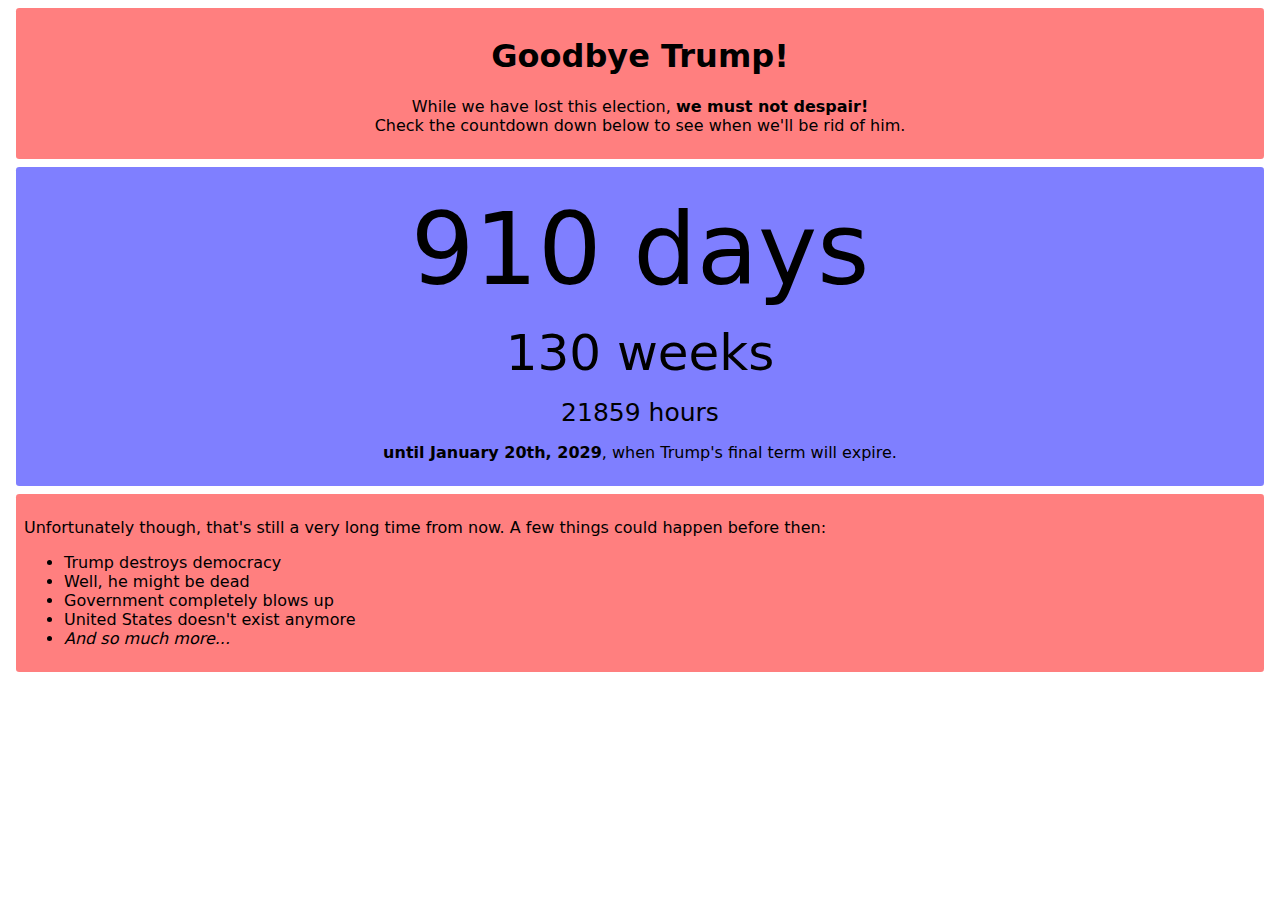
<file: index.html>
<!DOCTYPE html>
<html lang="en">
  <head>
    <meta charset="UTF-8" />
    <meta name="viewport" content="width=device-width, initial-scale=1.0" />
    <link rel="stylesheet" href="./main.css" />
    <script src="./main.js" defer></script>
    <title>Goodbye Trump!</title>
  </head>
  <body>
    <header class="text-center section section-red">
      <h1>Goodbye Trump!</h1>
      <p>
        While we have lost this election, <strong>we must not despair!</strong>
        <br />
        Check the countdown down below to see when we'll be rid of him.
      </p>
    </header>
    <main class="text-center section section-blue">
      <p class="big-text" id="countdownDays"></p>
      <p class="half-big-text" id="countdownWeeks"></p>
      <p class="quarter-big-text" id="countdownHours"></p>
      <p>
        <strong>until January 20th, 2029</strong>, when Trump's
        final term will expire.
      </p>
    </main>
    <footer class="section section-red">
      <p>Unfortunately though, that's still a very long time from now. A few things could happen before then: </p>
      <ul>
        <li>Trump destroys democracy</li>
        <li>Well, he might be dead</li>
        <li>Government completely blows up</li>
        <li>United States doesn't exist anymore</li>
        <li><i>And so much more...</i></li>
      </ul>
    </footer>
  </body>
</html>
</file>
<file: main.css>
body {
    font-family: system-ui, -apple-system, BlinkMacSystemFont, 'Segoe UI', Roboto, Oxygen, Ubuntu, Cantarell, 'Open Sans', 'Helvetica Neue', sans-serif;
}
.text-center {
    text-align: center;
}
.big-text {
    font-size: 100px;
    margin-top: 1rem;
    margin-bottom: 1rem;
}
.half-big-text {
    font-size: 50px;
    margin-top: 1rem;
    margin-bottom: 1rem;
}
.quarter-big-text {
    font-size: 25px;
    margin-top: 0.5rem;
    margin-bottom: 0.5rem;
}

.section {
    border-radius: 0.2rem;
    padding: 0.5rem;
    margin: 0.5rem;
}

.section-red {
    background-color: rgba(255, 0, 0, 0.5);
}

.section-blue {
    background-color: rgba(0, 0, 255, 0.5);
}
</file>
